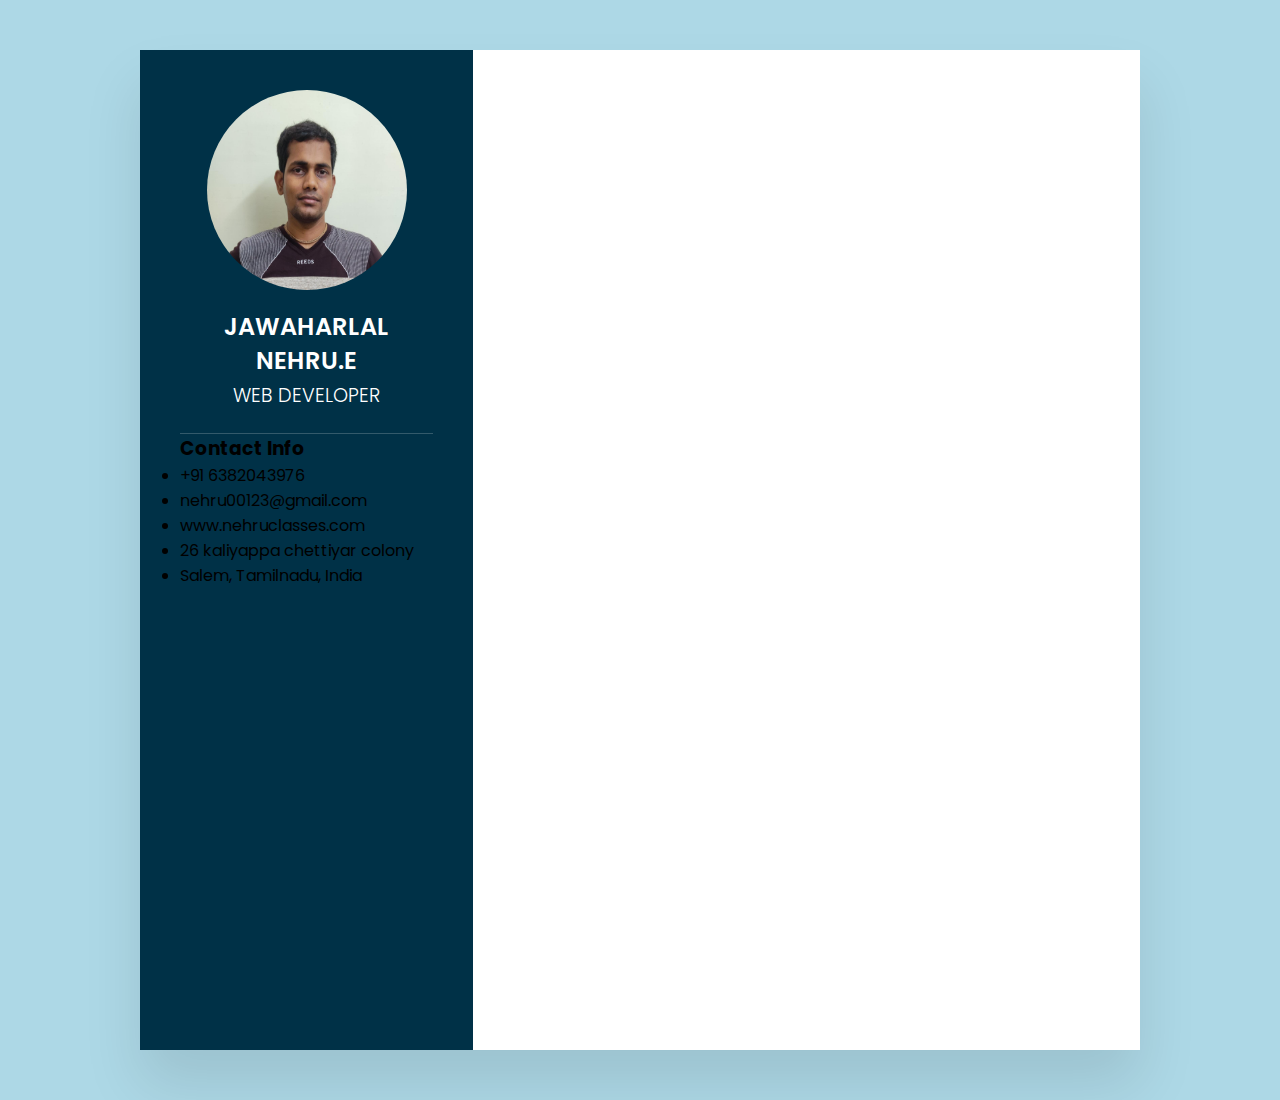
<file: my resume creation/index.html>
<!DOCTYPE html>
<html>
<head>
    <meta name="viewpoint" content="width=device-width, initial-scale=1.0">
<title> Responsive CV Using Html & CSS</title>
<link rel="stylesheet" type="text/css" href="style.css">
</head>
<body>
  <div class="container">
      <div class="left_side">
        <div class="profileText">
             <div class="imgBx">
               <img src="Assets/img.jpg" alt="nehruimage" width="200" height="250"/>
             </div>
             <h2>Jawaharlal Nehru.E<br><span>Web Developer</span></h2>
        </div>


       <div class="contactInfo">
         <h3 class="title">Contact Info</h3>
         <ul>
           <li>
             <span class="icon"></span>
             <span class="text">+91 6382043976</span>
           </li>
           <li>
            <span class="icon"></span>
            <span class="text">nehru00123@gmail.com</span>
          </li>
          <li>
            <span class="icon"></span>
            <span class="text">www.nehruclasses.com</span>
          </li>
          <li>
            <span class="icon"></span>
            <span class="text">26 kaliyappa chettiyar colony</span>
          </li>
          <li>
            <span class="icon"></span>
            <span class="text">Salem, Tamilnadu, India</span>
          </li>
         </ul>
       </div> 
      </div>

      <div class="right_side"></div>
  </div>
</body>
</html>
</file>
<file: my resume creation/style.css>
@import url('https://fonts.googleapis.com/css2?family=Poppins:ital,wght@0,300;0,400;0,900;1,300;1,400;1,900&family=Roboto+Slab:wght@900&display=swap');
*
{
    margin: 0;
    padding: 0;
    box-sizing: border-box;
    font-family:'Poppins', sans-serif;
}
body
{
    background: lightblue;
    display: flex;
    justify-content: center;
    align-items: center;
    min-height: 100vh;
}
.container .left_side 
{
    position: relative;
    background: #003147;
    padding: 40px;
}
.profileText
{
    position: relative;
    display: flex;
    flex-direction: column;
    align-items: center;
    padding-bottom: 20px;
    border-bottom: 1px solid rgba(255,255,255,0.2);
}
.profileText .imgBx
{
    position: relative;
    width: 200px;
    height: 200px;
    border-radius: 50%;
    overflow: hidden;
}
.profileText.imgBx img.jpg
{
    position: absolute;
    top: 0;
    left: 0;
    width: 100%;
    height: 100%;
    object-fit: cover;
}
.profileText h2 
{
    color: #fff;
    font-size: 1.5em;
    margin-top: 20px;
    text-transform: uppercase;
    text-align: center;
    font-weight: 600;
    line-height: 1.4em;
}
.profileText h2 span
{
font-size: 0.8em;
font-weight: 300;
}
.container .right_side 
{
    position: relative;
    background: #fff;
    padding: 40px;
}
.containerNew
{
    position: relative;
    width: 100%;
    max-width: 1000px;
    min-height: 1000px;
    background: lightblue;
    margin: 50px;
    display: grid;
    grid-template-columns: 1fr 2fr;
    box-shadow: 0 35px 55px rgba(0,0,0,0.1);  
}
.container
{
 position: relative;
 width: 100%;
 max-width: 1000px;
 min-height: 1000px;
 background: #fff;
 margin: 50px;
 display: grid;
 grid-template-columns: 1fr 2fr;
 box-shadow: 0 35px 55px rgba(0,0,0,0.1);
}
</file>
